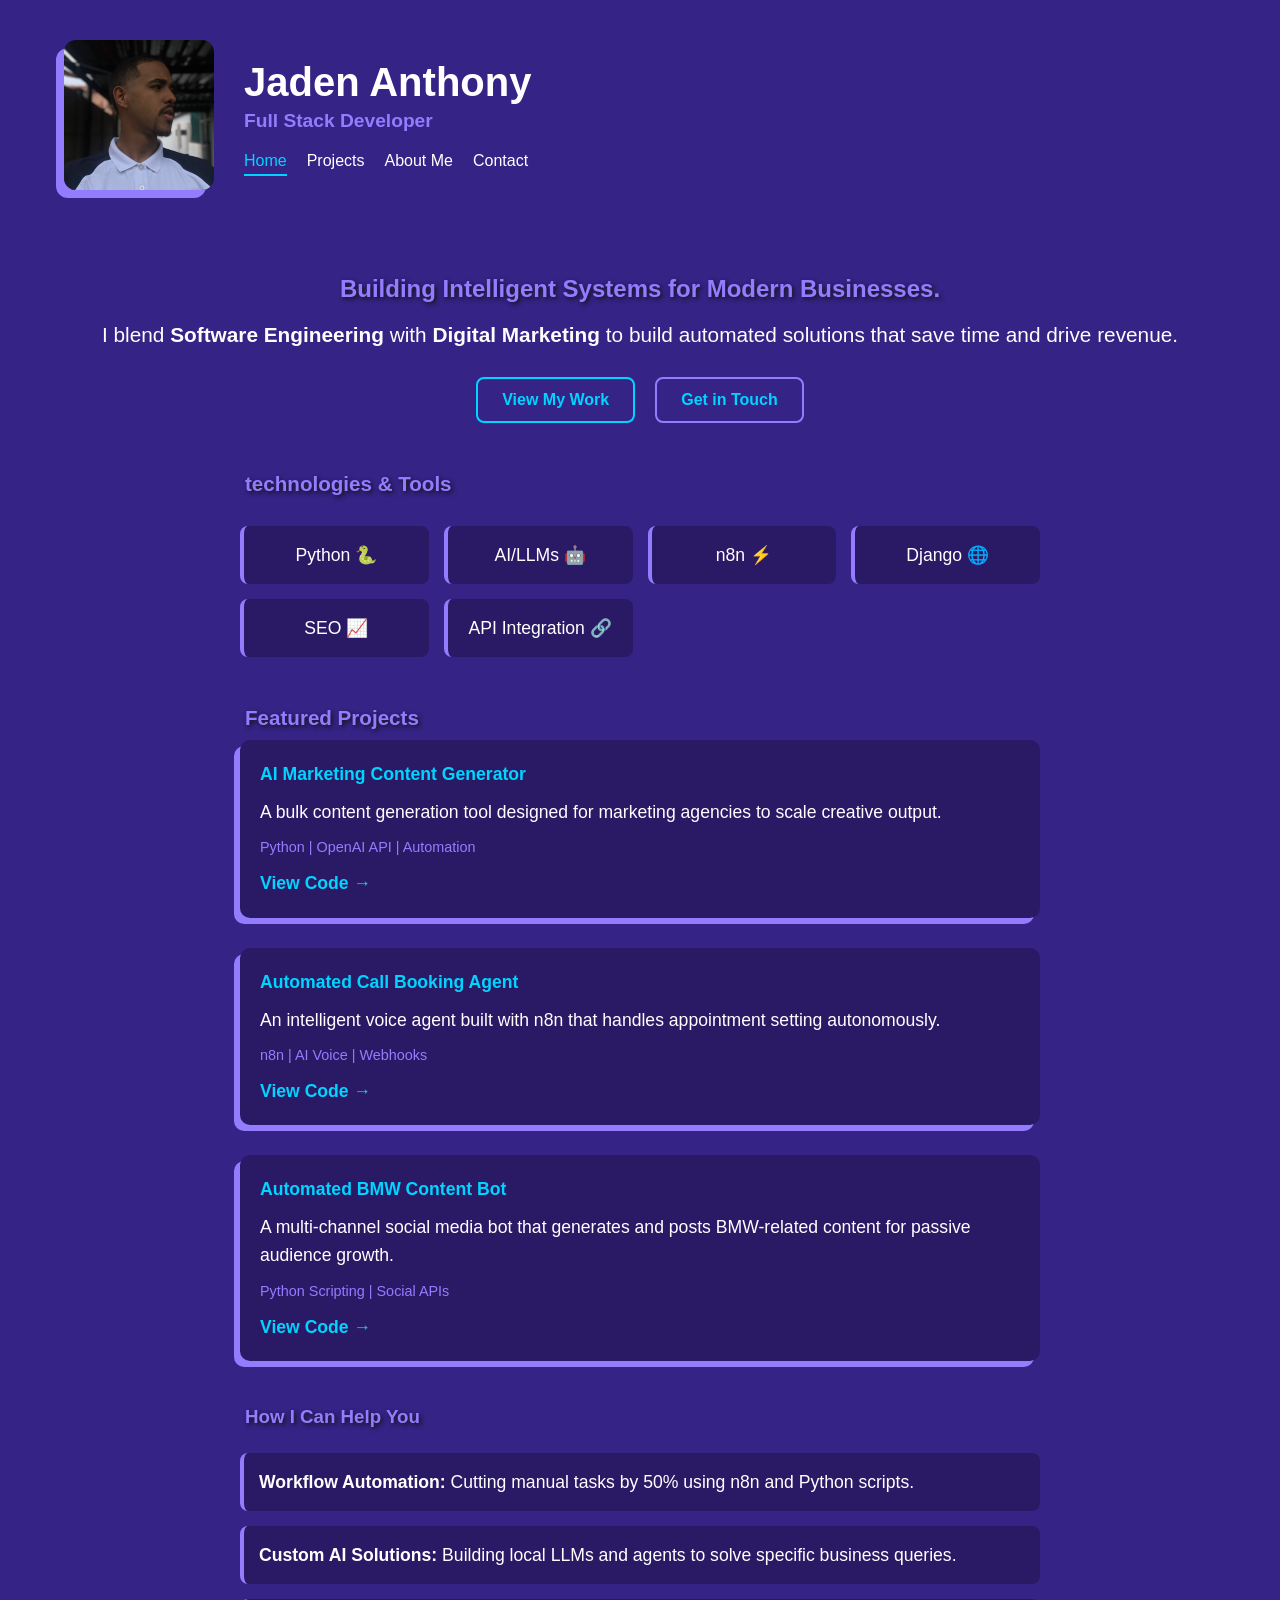
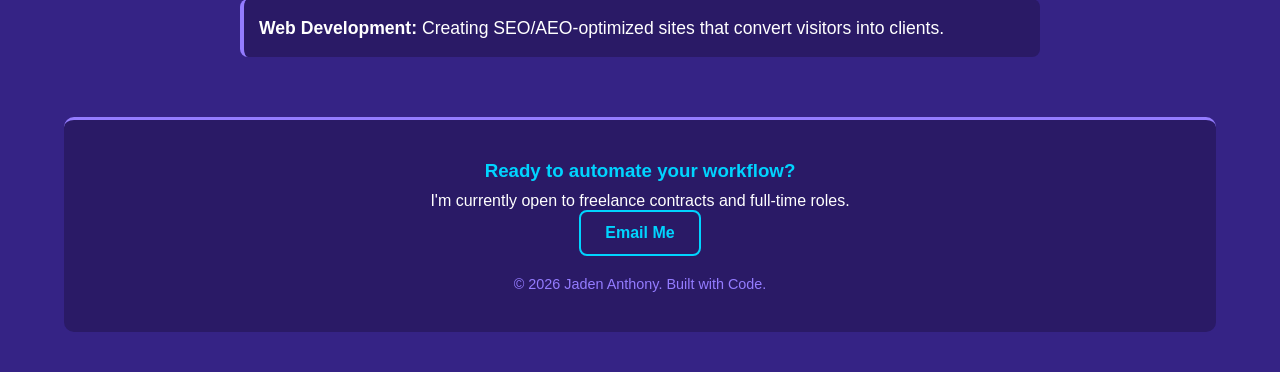
<file: index.html>
<!DOCTYPE html>
<html lang="en">
<head>
    <meta charset="UTF-8">
    <meta name="viewport" content="width=device-width, initial-scale=1.0">
    <title>Jaden Anthony | AI Automation & Software Engineering Portfolio</title>
    <meta name="description" content="Jaden Anthony is a South African Software Engineer helping businesses automate workflows with Python, AI Agents, and Web Development.">
    <link rel="stylesheet" href="styles.css">
</head>
<body class="background">

    <header class="header-container">
        <img src="profile.jpeg" alt="Jaden Anthony" class="header-image" loading="eager">
        <div class="header-text">
            <h1 class="header-heading">Jaden Anthony</h1>
            <p class="sub-heading">Full Stack Developer</p> 
            <nav class="header-nav">
                <ul class="header-list">
                    <li><a href="index.html" class="nav-link active">Home</a></li>
                    <li><a href="#projects" class="nav-link">Projects</a></li>
                    <li><a href="about.html" class="nav-link">About Me</a></li>
                    <li><a href="#contact" class="nav-link">Contact</a></li>
                </ul>
            </nav>
        </div>
    </header>

    <main>
        <section class="hero-section">
            <h2 class="content-heading hero-title">Building Intelligent Systems for Modern Businesses.</h2>
            <p class="hero-subtext">
                I blend <strong>Software Engineering</strong> with <strong>Digital Marketing</strong> to build automated solutions that save time and drive revenue.
            </p>
            <div class="hero-buttons">
                <a href="#projects" class="btn btn-primary">View My Work</a>
                <a href="mailto:jadenanthonynew1@gmail.com" class="btn btn-secondary">Get in Touch</a>
            </div>
        </section>

        <section class="content-section">
            <h3 class="content-heading">technologies & Tools</h3>
            <div class="skills-grid">
                <span>Python 🐍</span>
                <span>AI/LLMs 🤖</span>
                <span>n8n ⚡</span>
                <span>Django 🌐</span>
                <span>SEO 📈</span>
                <span>API Integration 🔗</span>
            </div>
        </section>

        <section id="projects" class="content-section">
            <h3 class="content-heading">Featured Projects</h3>
            
            <div class="project-card">
                <h4>AI Marketing Content Generator</h4>
                <p>A bulk content generation tool designed for marketing agencies to scale creative output.</p>
                <p class="tech-tag">Python | OpenAI API | Automation</p>
                <a href="#">View Code &rarr;</a> 
            </div>

            <div class="project-card">
                <h4>Automated Call Booking Agent</h4>
                <p>An intelligent voice agent built with n8n that handles appointment setting autonomously.</p>
                <p class="tech-tag">n8n | AI Voice | Webhooks</p>
                <a href="#">View Code &rarr;</a>
            </div>

            <div class="project-card">
                <h4>Automated BMW Content Bot</h4>
                <p>A multi-channel social media bot that generates and posts BMW-related content for passive audience growth.</p>
                <p class="tech-tag">Python Scripting | Social APIs</p>
                <a href="#">View Code &rarr;</a>
            </div>
        </section>

        <section class="services-section">
            <h3 class="content-heading">How I Can Help You</h3>
            <ul class="content-section">
                <li><strong>Workflow Automation:</strong> Cutting manual tasks by 50% using n8n and Python scripts.</li>
                <li><strong>Custom AI Solutions:</strong> Building local LLMs and agents to solve specific business queries.</li>
                <li><strong>Web Development:</strong> Creating SEO/AEO-optimized sites that convert visitors into clients.</li>
            </ul>
        </section>

        <footer id="contact" class="footer-section">
            <h3>Ready to automate your workflow?</h3>
            <p>I'm currently open to freelance contracts and full-time roles.</p>
            <a href="mailto:jadenanthonynew1@gmail.com" class="btn btn-primary">Email Me</a>
            <p class="copyright">© 2026 Jaden Anthony. Built with Code.</p>
        </footer>
    </main>

</body>
</html>
</file>
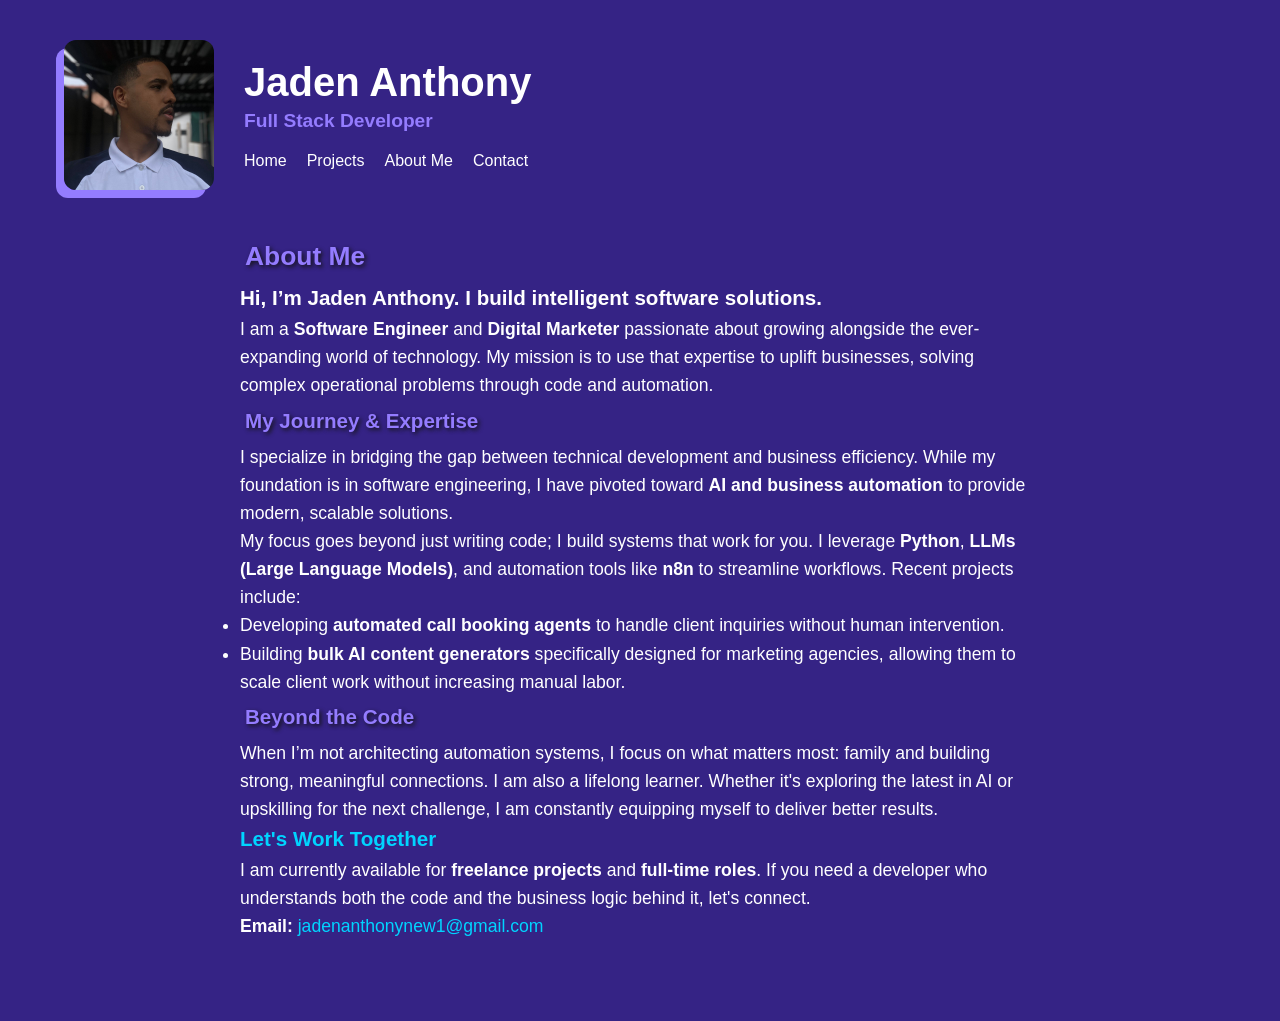
<file: about.html>
<!DOCTYPE html>
<html lang="en">
<head>
    <meta charset="UTF-8">
    <meta name="viewport" content="width=device-width, initial-scale=1.0">
    <title>About Jaden Anthony | Software Engineer & AI Automation Expert</title>
    <meta name="description" content="Jaden Anthony is a Software Engineer specializing in Python, AI, and Business Automation. Learn about his journey building custom LLM solutions and automated workflows.">
    <link rel="stylesheet" href="styles.css"> 
</head>
<body class="background">

    <header class="header-container">
        <img src="profile.jpeg" alt="Jaden Anthony - Software Developer" class="header-image" loading="eager">
        
        <div class="header-text">
            <h1 class="header-heading">Jaden Anthony</h1>
            <p class="sub-heading">Full Stack Developer</p> 
            
            <nav class="header-nav">
                <ul class="header-list">
                    <li><a href="index.html" class="nav-link">Home</a></li>
                    <li><a href="#projects" class="nav-link">Projects</a></li>
                    <li><a href="about.html" class="nav-link">About Me</a></li>
                    <li><a href="#contact" class="nav-link">Contact</a></li>
                </ul>
            </nav>
        </div>
    </header>

    <main class="content-section">
        <section>
            <h2 class="content-heading">About Me</h2>
            
            <h3>Hi, I’m Jaden Anthony. I build intelligent software solutions.</h3>
            <p>
                I am a <strong>Software Engineer</strong> and <strong>Digital Marketer</strong> passionate about growing alongside the ever-expanding world of technology. My mission is to use that expertise to uplift businesses, solving complex operational problems through code and automation.
            </p>

            <h3 class="content-heading">My Journey & Expertise</h3>
            <p>
                I specialize in bridging the gap between technical development and business efficiency. While my foundation is in software engineering, I have pivoted toward <strong>AI and business automation</strong> to provide modern, scalable solutions.
            </p>
            <p>
                My focus goes beyond just writing code; I build systems that work for you. I leverage <strong>Python</strong>, <strong>LLMs (Large Language Models)</strong>, and automation tools like <strong>n8n</strong> to streamline workflows. Recent projects include:
            </p>
            <ul>
                <li>Developing <strong>automated call booking agents</strong> to handle client inquiries without human intervention.</li>
                <li>Building <strong>bulk AI content generators</strong> specifically designed for marketing agencies, allowing them to scale client work without increasing manual labor.</li>
            </ul>

            <h3 class="content-heading">Beyond the Code</h3>
            <p>
                When I’m not architecting automation systems, I focus on what matters most: family and building strong, meaningful connections. I am also a lifelong learner. Whether it's exploring the latest in AI or upskilling for the next challenge, I am constantly equipping myself to deliver better results.
            </p>

            <h3 class="cta-heading">Let's Work Together</h3>
            <p>
                I am currently available for <strong>freelance projects</strong> and <strong>full-time roles</strong>. If you need a developer who understands both the code and the business logic behind it, let's connect.
            </p>
            <p>
                <strong>Email:</strong> <a href="mailto:jadenanthonynew1@gmail.com" class="email-link">jadenanthonynew1@gmail.com</a>
            </p>

        </section>
    </main>

</body>
</html>
</file>
<file: styles.css>
/* Using a modern CSS reset approach */
* {
    box-sizing: border-box;
    margin: 0;
    padding: 0;
}

body.background {
    background-color: #352385;
    font-family: 'Segoe UI', Tahoma, Geneva, Verdana, sans-serif;
    color: white;
    min-height: 100vh;
    padding: 40px 5%; /* Responsive padding */
}

.header-container {
    display: flex;
    flex-wrap: wrap; /* Allows stacking on mobile */
    align-items: center;
    gap: 30px; /* Modern way to handle spacing */
    max-width: 1200px;
    margin: 0 auto;
}

.header-image {
    width: 150px;
    height: 150px;
    object-fit: cover; /* Prevents squishing image */
    border-radius: 12px;
    box-shadow: #947cff -8px 8px 0px; /* Sharp modern shadow */
}

.header-text {
    flex: 1; /* Takes up remaining space */
    min-width: 300px; /* Prevents getting too squished */
}

.header-heading {
    font-size: 2.5rem;
    margin-bottom: 5px;
}

.sub-heading {
    font-size: 1.2rem;
    color: #947cff;
    margin-bottom: 20px;
    font-weight: 600;
}

.header-list {
    list-style: none;
    display: flex;
    gap: 20px;
}

.nav-link {
    color: white;
    text-decoration: none;
    font-weight: 500;
    transition: color 0.3s ease;
    padding-bottom: 5px;
}

.nav-link:hover {
    color: #947cff;
    border-bottom: 2px solid #947cff;
}

.content-section {
    max-width: 800px;
    margin: 40px auto;
    line-height: 1.6;
    font-size: 1.1rem;
}
.content-heading{
    text-align: left;
    margin: 0px;
    padding: 5px;
    color: #947cff;
    text-shadow: #141414 2px 2px 4px;
}

.cta-heading {
    color: #00d4ff;
}

.nav-link.active {
    color: #00d4ff;
    border-bottom: 2px solid #00d4ff;
}

.hero-section {
    text-align: center;
    margin-top: 80px;
}

.hero-subtext {
    font-size: 1.3rem;
    margin-top: 15px;
    color: #fdfdfd;
}

.hero-buttons {
    margin-top: 30px;
    display: flex;
    justify-content: center;
    gap: 20px;
    flex-wrap: wrap;
}

.btn {
    padding: 12px 24px;
    border-radius: 8px;
    text-decoration: none;
    font-weight: 600;
    transition: all 0.3s ease;
    display: inline-block;
    color: #00d4ff;
}

.btn-primary {
    background-color: transparent;
    border: 2px solid #00d4ff;
}

.btn-primary:hover {
    background-color: #00d4ff;
    color: #352385;
}

.btn-secondary {
    background-color: transparent;
    border: 2px solid #947cff;
}

.btn-secondary:hover {
    background-color: #947cff;
    color: #352385;
}

.skills-grid {
    display: grid;
    grid-template-columns: repeat(auto-fit, minmax(150px, 1fr));
    gap: 15px;
    margin-top: 20px;
}

.skills-grid span {
    background-color: #2a1a66;
    padding: 15px;
    border-radius: 8px;
    text-align: center;
    border-left: 4px solid #947cff;
}

.services-section {
    max-width: 800px;
    margin: 40px auto;
}

.services-section ul {
    list-style: none;
    margin-top: 20px;
}

.services-section li {
    background-color: #2a1a66;
    padding: 15px;
    margin-bottom: 15px;
    border-radius: 8px;
    border-left: 4px solid #947cff;
    line-height: 1.6;
}

.project-card {
    background-color: #2a1a66;
    padding: 20px;
    border-radius: 10px;
    margin-bottom: 30px;
    box-shadow: #947cff -6px 6px 0px;
}

.project-card h4 {
    color: #00d4ff;
    margin-bottom: 10px;
}

.project-card a {
    color: #00d4ff;
    text-decoration: none;
    font-weight: 600;
    transition: color 0.3s ease;
}

.project-card a:hover {
    text-decoration: underline;
}

.tech-tag {
    color: #947cff;
    font-size: 0.9rem;
    margin: 10px 0;
}

.footer-section {
    text-align: center;
    margin-top: 60px;
    padding: 40px;
    background-color: #2a1a66;
    border-radius: 10px;
    border-top: 3px solid #947cff;
}

.footer-section h3 {
    color: #00d4ff;
    margin-bottom: 10px;
}

.copyright {
    margin-top: 20px;
    font-size: 0.9rem;
    color: #947cff;
}



/* Mobile Tweak */
.email-link {
    color: #00d4ff;
    text-decoration: none;
    transition: text-decoration 0.3s ease;
}

.email-link:hover {
    text-decoration: underline;
}

.hero-title {
    text-align: center;
}

/* Mobile Tweak */
@media (max-width: 600px) {
    .header-container {
        flex-direction: column;
        text-align: center;
    }
    .header-list {
        justify-content: center;
    }
    
    .btn {
        padding: 10px 18px;
        font-size: 0.95rem;
    }
    
    .skills-grid {
        grid-template-columns: repeat(auto-fit, minmax(120px, 1fr));
    }
}
</file>
